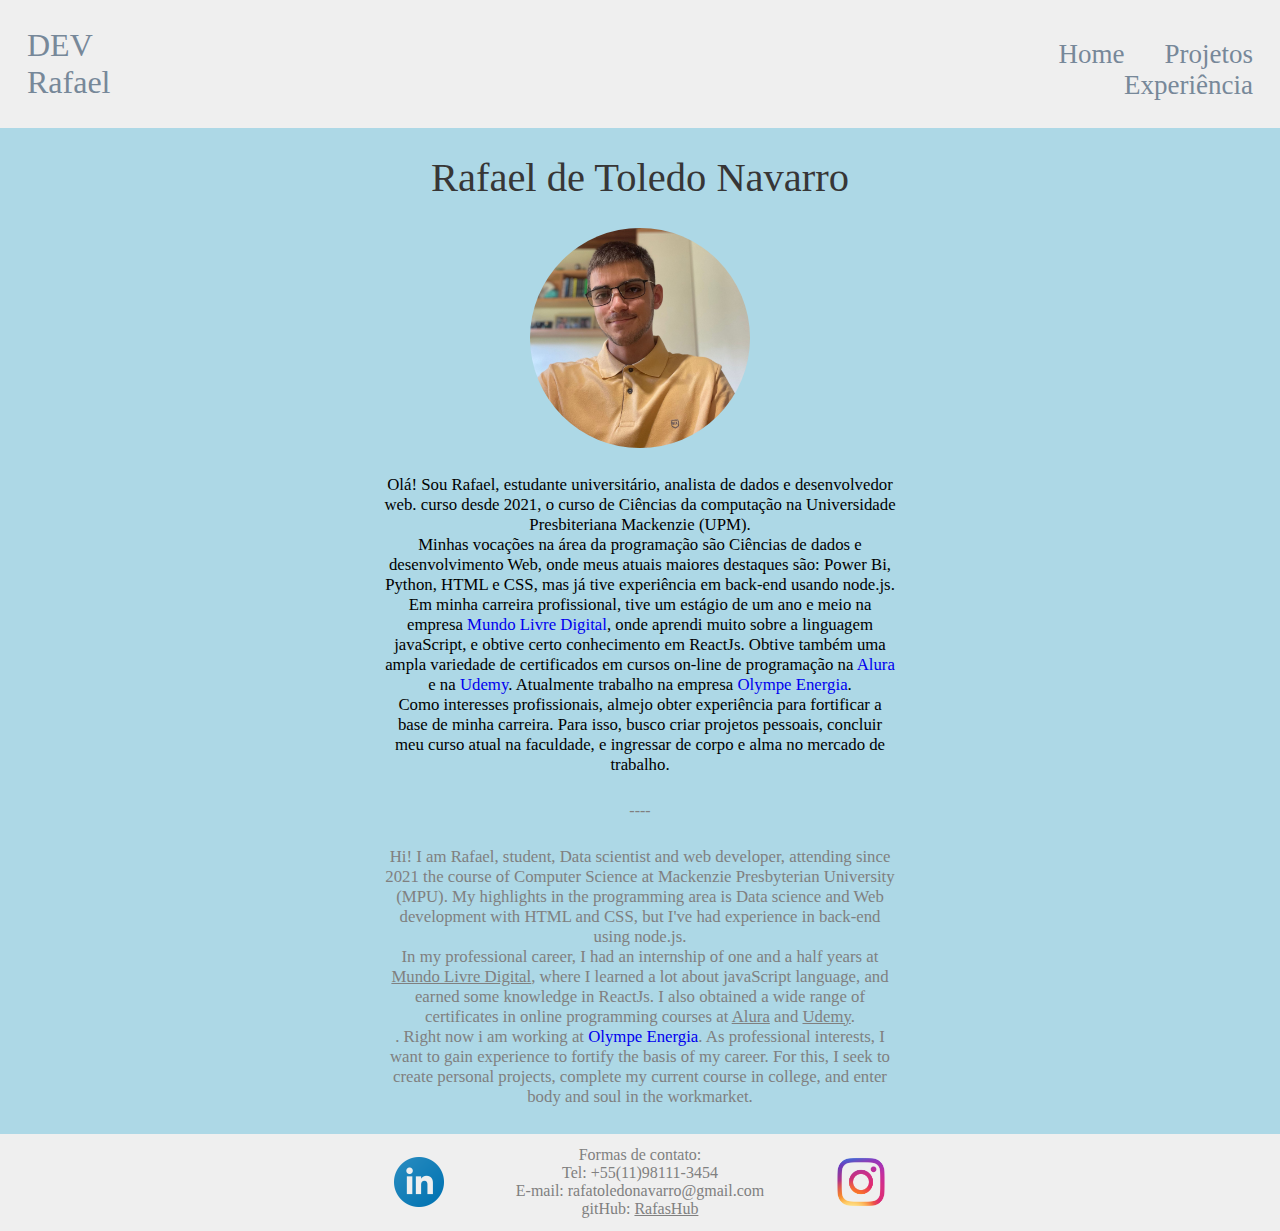
<file: index.html>
<!DOCTYPE html>
<html lang="pt-br">
  <head>
    <meta charset="UTF-8" />
    <meta http-equiv="X-UA-Compatible" content="IE=edge" />
    <meta name="viewport" content="width=device-width, initial-scale=1.0" />
    <link rel="stylesheet" href="style.css" />
    <title>Portfolio HTML</title>
  </head>
  <body>
    <header>
      <h1 class="titulo">DEV Rafael</h1>
      <nav class="menu">
        <ul class="listaLinks">
          <li class="itemNav">
            <a class="linkNav" href="./index.html">Home</a>
          </li>
          <li class="itemNav">
            <a class="linkNav" href="./projetos.html">Projetos</a>
          </li>
          <li class="itemNav">
            <a class="linkNav" href="./experiencia.html">Experiência</a>
          </li>
        </ul>
      </nav>
    </header>

    <main>
      <div class="container">
        <h2 class="nomeApresentacao">Rafael de Toledo Navarro</h2>
        <div class="containerFoto">
          <img class="perfil" src="./assets/rafael.jpg" alt="rafaelNavarro" />
        </div>
        <p class="paragrafo">
          Olá! Sou Rafael, estudante universitário, analista de dados e desenvolvedor web.
          curso desde 2021, o curso de Ciências
          da computação na Universidade Presbiteriana Mackenzie (UPM). <br />
          Minhas vocações na área da programação são Ciências de dados e desenvolvimento Web, onde
          meus atuais maiores destaques são: Power Bi, Python, HTML e CSS, mas já tive experiência
          em back-end usando node.js.
          <br />Em minha carreira profissional, tive um estágio de um ano e meio
          na empresa
          <a class="linkParagrafo" href="https://mundolivredigital.com.br/"
            >Mundo Livre Digital</a
          >, onde aprendi muito sobre a linguagem javaScript, e obtive certo
          conhecimento em ReactJs. Obtive também uma ampla variedade de
          certificados em cursos on-line de programação na
          <a class="linkParagrafo" href="https://www.alura.com.br/">Alura</a> e
          na
          <a class="linkParagrafo" href="https://www.udemy.com/pt/">Udemy</a>.
          Atualmente trabalho na empresa <a class="linkParagrafo" href="https://www.bing.com/search?q=olympe+energia&cvid=b91f63bf6c34451aab9919593cfe834d&aqs=edge.0.0l2j69i64j69i60l3j69i11004.2755j0j9&FORM=ANAB01&PC=DCTS"
            >Olympe Energia</a
          >.
          <br />Como interesses profissionais, almejo obter experiência para
          fortificar a base de minha carreira. Para isso, busco criar projetos
          pessoais, concluir meu
          curso atual na faculdade, e ingressar de corpo e alma no mercado de
          trabalho.
        </p>
        <div class="containerSeparacao"><p class="separacao">----</p></div>
        <p class="paragrafo ingles">
          Hi! I am Rafael, student, Data scientist and web developer, attending since 2021 the course of Computer
          Science at Mackenzie Presbyterian University (MPU). My highlights in the
          programming area is Data science and Web development with HTML and CSS, but I've had experience in back-end using node.js.
          <br />In my professional career, I had an internship of one and a half
          years at
          <a
            class="linkParagrafo ingles linkIngles"
            href="https://mundolivredigital.com.br/"
            >Mundo Livre Digital</a
          >, where I learned a lot about javaScript language, and earned some
          knowledge in ReactJs. I also obtained a wide range of certificates in
          online programming courses at
          <a
            class="linkParagrafo ingles linkIngles"
            href="https://www.alura.com.br/"
            >Alura</a
          >
          and
          <a
            class="linkParagrafo ingles linkIngles"
            href="https://www.udemy.com/pt/"
            >Udemy</a
          >. <br />.
          Right now i am working at <a href = "https://www.bing.com/search?q=olympe+energia&cvid=b91f63bf6c34451aab9919593cfe834d&aqs=edge.0.0l2j69i64j69i60l3j69i11004.2755j0j9&FORM=ANAB01&PC=DCTS">Olympe Energia</a>.
          As professional interests, I want to gain experience to
          fortify the basis of my career. For this, I seek to create personal
          projects, complete my
          current course in college, and enter body and soul in the
          workmarket.
        </p>
      </div>
    </main>

    <footer>
      <div class="containerFooter">
        <a class="linkFooter" href="https://www.linkedin.com/in/dev-rafael-dtn/"
          ><img class="imgFooter" src="./assets/linkedin.png" alt="linkedin"
        /></a>
        <p class="info">
          Formas de contato: <br />
          Tel: +55(11)98111-3454 <br />
          E-mail: rafatoledonavarro@gmail.com <br />
          gitHub:
          <a class="linkGithub" href="https://github.com/RafasHub">RafasHub</a>
        </p>
        <a
          class="linkFooter"
          href="https://www.instagram.com/rafadtn.programador/"
          ><img class="imgFooter" src="./assets/instagram.png" alt="instagram"
        /></a>
      </div>
    </footer>
  </body>
</html>
</file>
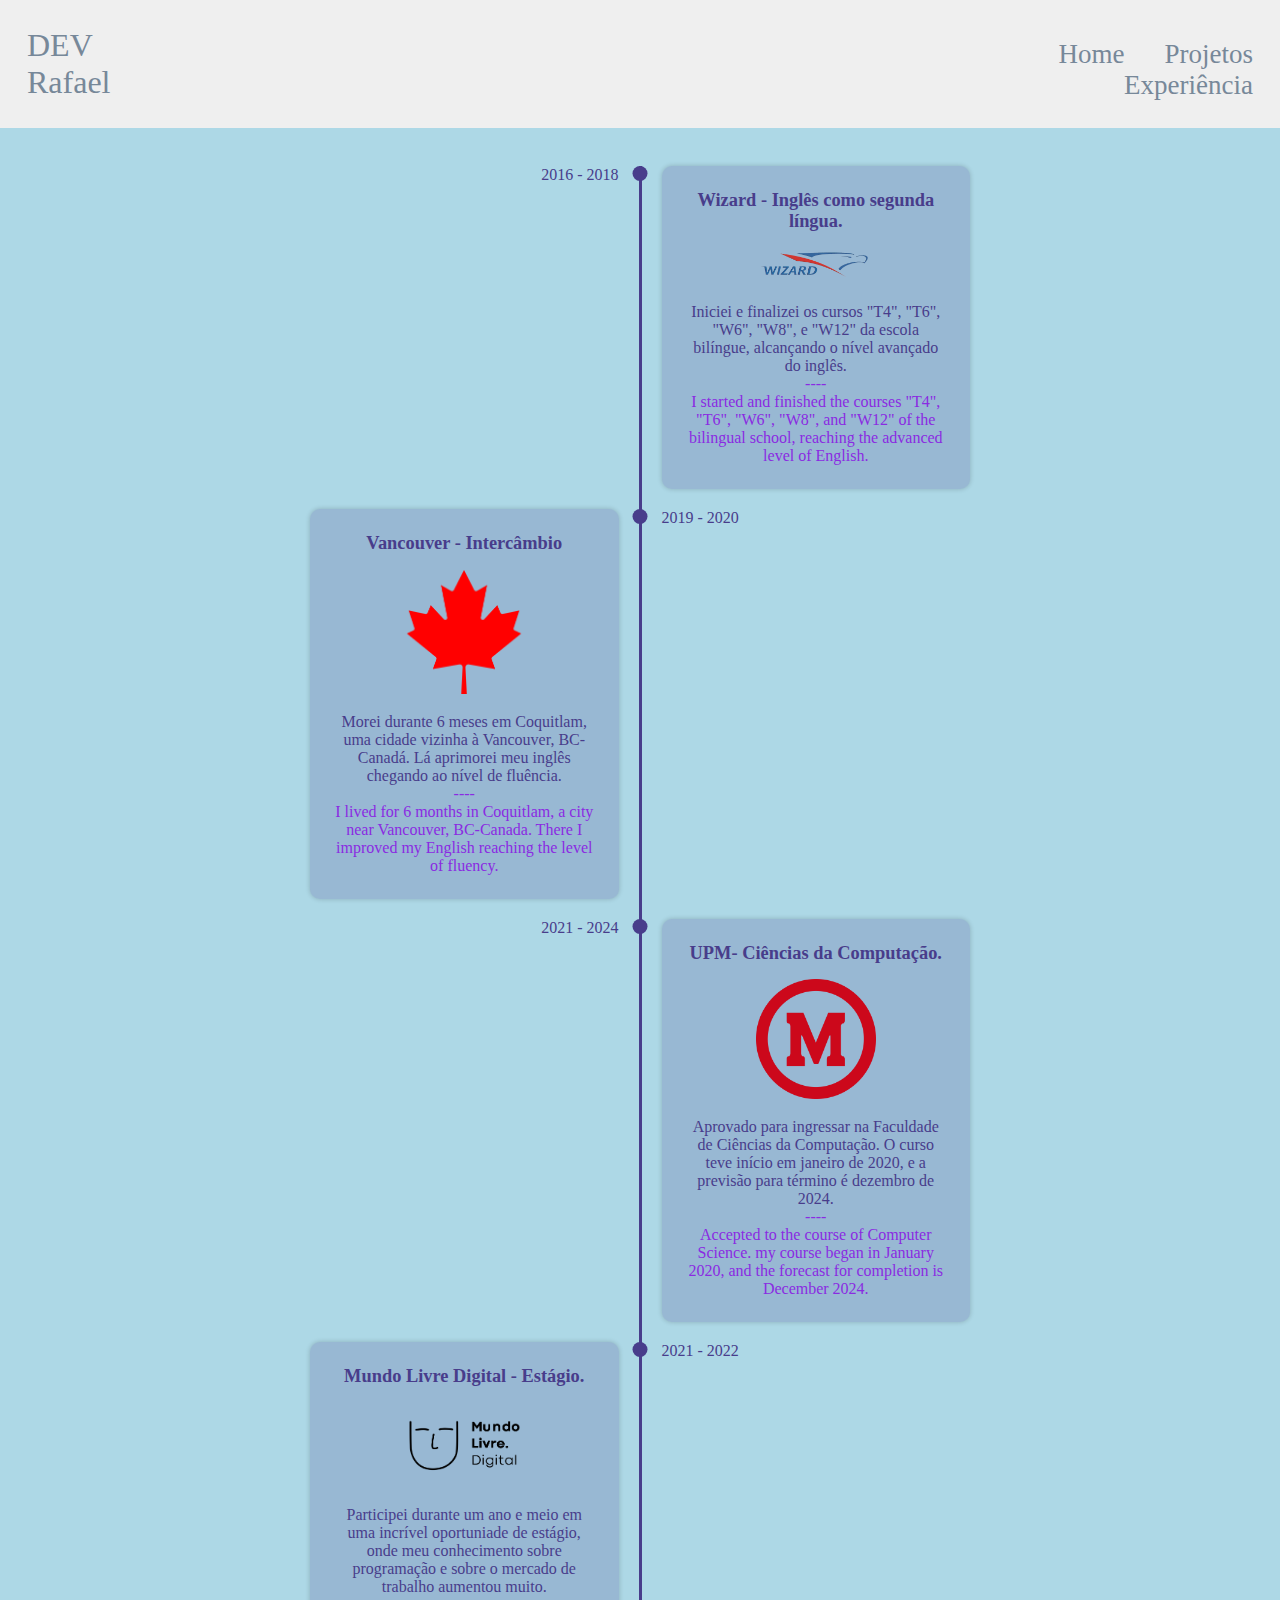
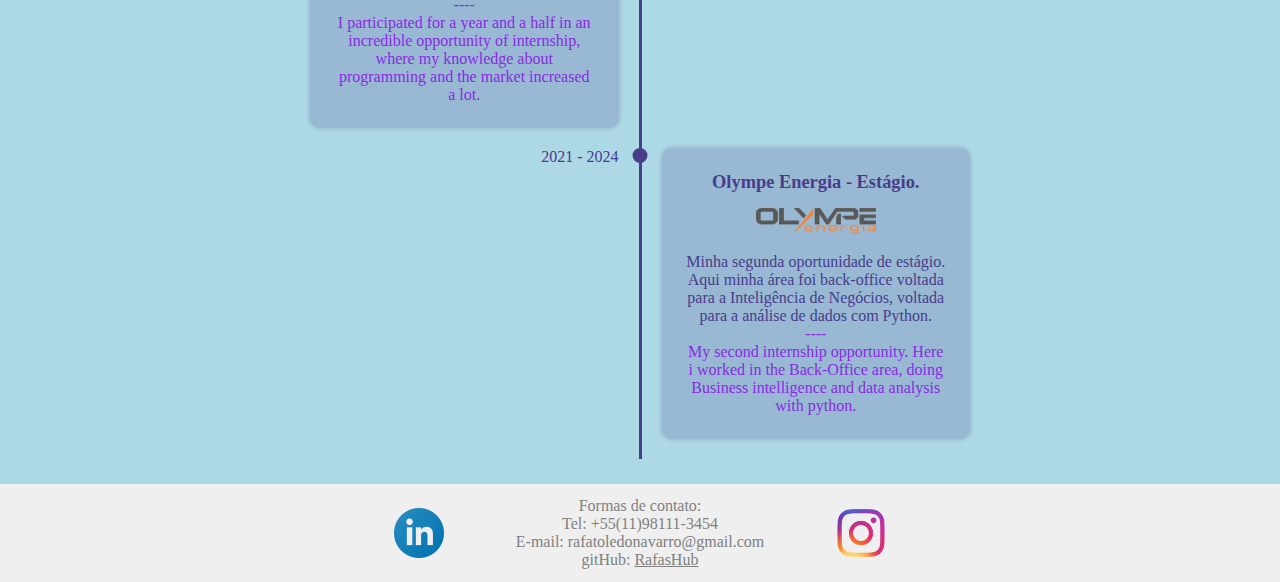
<file: experiencia.html>
<!DOCTYPE html>
<html lang="pt-br">
  <head>
    <meta charset="UTF-8" />
    <meta http-equiv="X-UA-Compatible" content="IE=edge" />
    <meta name="viewport" content="width=device-width, initial-scale=1.0" />
    <link rel="stylesheet" href="style.css" />
    <title>Portfolio HTML</title>
  </head>
  <body>
    <header>
      <h1 class="titulo">DEV Rafael</h1>
      <nav class="menu">
        <ul class="listaLinks">
          <li class="itemNav">
            <a class="linkNav" href="./index.html">Home</a>
          </li>
          <li class="itemNav">
            <a class="linkNav" href="./projetos.html">Projetos</a>
          </li>
          <li class="itemNav">
            <a class="linkNav" href="./experiencia.html">Experiência</a>
          </li>
        </ul>
      </nav>
    </header>

    <main>
      <div class="espaçoBranco"></div>
      <div class="containerTimeline">
        <div class="timelineComponent">
          <div class="timelideDate timelineDateRight">2016 - 2018</div>
        </div>
        <div class="timelineMiddle">
          <div class="timelinePoint"></div>
        </div>
        <div class="timelineComponent timelineComponentBG">
          <h2 class="timelineTitle">Wizard - Inglês como segunda língua.</h2>
          <img class="timelineIMG" src="./assets/wizard.png" alt="wizard" />
          <p class="timelineText">
            Iniciei e finalizei os cursos "T4", "T6", "W6", "W8", e "W12" da
            escola bilíngue, alcançando o nível avançado do inglês.
          </p>
          <div class="containerSeparacao"><p class="inglesazul">----</p></div>
              <p class="textoItem inglesazul">
                I started and finished the courses "T4", "T6", "W6", "W8", and "W12" of the
            bilingual school, reaching the advanced level of English.
              </p>
        </div>

        <div class="timelineComponent timelineComponentBG">
          <h2 class="timelineTitle">Vancouver - Intercâmbio</h2>
          <img class="timelineIMG" src="./assets/canada.png" alt="canada" />
          <p class="timelineText">
            Morei durante 6 meses em Coquitlam, uma cidade vizinha à Vancouver,
             BC-Canadá. Lá aprimorei meu inglês chegando ao nível de fluência.
          </p>
          <div class="containerSeparacao"><p class="inglesazul">----</p></div>
              <p class="textoItem inglesazul">
                I lived for 6 months in Coquitlam, a city near Vancouver,
             BC-Canada. There I improved my English reaching the level of fluency.
              </p>
        </div>
        <div class="timelineMiddle">
          <div class="timelinePoint"></div>
        </div>
        <div class="timelineComponent">
          <div class="timelideDate timelineDateLeft">2019 - 2020</div>
        </div>

        <div class="timelineComponent">
          <div class="timelideDate timelineDateRight">2021 - 2024</div>
        </div>
        <div class="timelineMiddle">
          <div class="timelinePoint"></div>
        </div>
        <div class="timelineComponent timelineComponentBG">
          <h2 class="timelineTitle">UPM- Ciências da Computação.</h2>
          <img
            class="timelineIMG"
            src="./assets/mackenzie.png"
            alt="mackenzie"
          />
          <p class="timelineText">
            Aprovado para ingressar na Faculdade de Ciências da Computação. O
            curso teve início em janeiro de 2020, e a previsão para término é
            dezembro de 2024.
          </p>
          <div class="containerSeparacao"><p class="inglesazul">----</p></div>
              <p class="textoItem inglesazul">
                Accepted to the course of Computer Science. my
            course began in January 2020, and the forecast for completion is
            December 2024.
              </p>
        </div>

        <div class="timelineComponent timelineComponentBG">
          <h2 class="timelineTitle">Mundo Livre Digital - Estágio.</h2>
          <img class="timelineIMG" src="./assets/mld.png" alt="estagio" />
          <p class="timelineText">
            Participei durante um ano e meio em uma incrível oportuniade de
            estágio, onde meu conhecimento sobre programação e sobre o mercado
            de trabalho aumentou muito.
          </p>
          <div class="containerSeparacao"><p class="inglesazul">----</p></div>
              <p class="textoItem inglesazul">
                I participated for a year and a half in an incredible opportunity of
            internship, where my knowledge about programming and the market
            increased a lot.
              </p>
        </div>
        <div class="timelineMiddle">
          <div class="timelinePoint"></div>
        </div>
        <div class="timelineComponent">
          <div class="timelideDate timelineDateLeft">2021 - 2022</div>
        </div>

        <div class="timelineComponent">
          <div class="timelideDate timelineDateRight">2021 - 2024</div>
        </div>
        <div class="timelineMiddle">
          <div class="timelinePoint"></div>
        </div>
        <div class="timelineComponent timelineComponentBG">
          <h2 class="timelineTitle">Olympe Energia - Estágio.</h2>
          <img
            class="timelineIMG"
            src="./assets/download-removebg-preview.png"
            alt="olympe"
          />
          <p class="timelineText">
            Minha segunda oportunidade de estágio. Aqui minha área foi back-office voltada para a Inteligência de Negócios,
             voltada para a análise de dados com Python.
          </p>
          <div class="containerSeparacao"><p class="inglesazul">----</p></div>
              <p class="textoItem inglesazul">
                My second internship opportunity. Here i worked in the Back-Office area,  doing Business intelligence and data analysis with python.
              </p>
        </div>

      </div>
    </main>

    <footer>
      <div class="containerFooter">
        <a class="linkFooter" href="https://www.linkedin.com/in/dev-rafael-dtn/"
          ><img class="imgFooter" src="./assets/linkedin.png" alt="linkedin"
        /></a>
        <p class="info">
          Formas de contato: <br />
          Tel: +55(11)98111-3454 <br />
          E-mail: rafatoledonavarro@gmail.com <br />
          gitHub:
          <a class="linkGithub" href="https://github.com/RafasHub">RafasHub</a>
        </p>
        <a
          class="linkFooter"
          href="https://www.instagram.com/rafadtn.programador/"
          ><img class="imgFooter" src="./assets/instagram.png" alt="instagram"
        /></a>
      </div>
    </footer>
  </body>
</html>
</file>
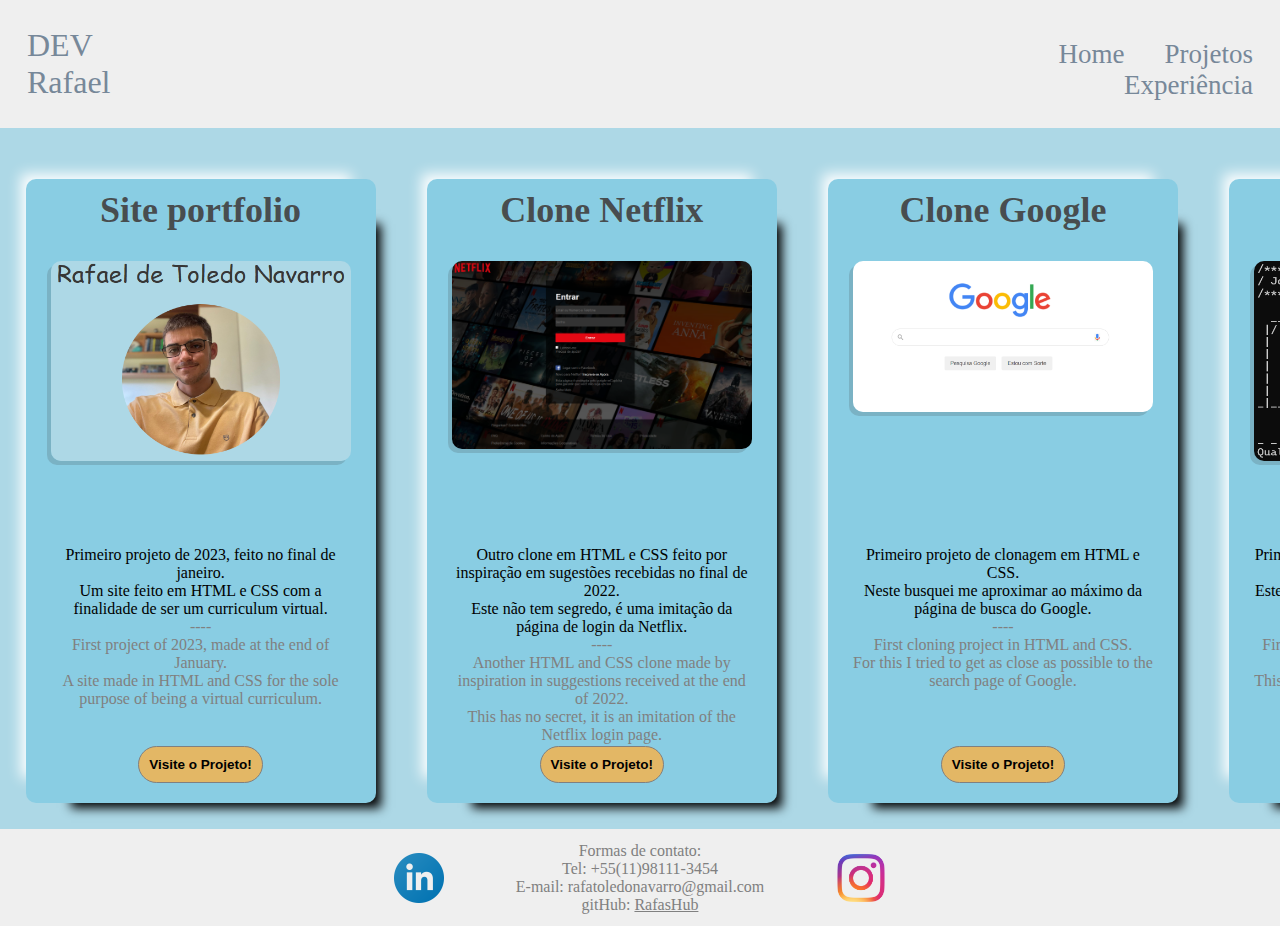
<file: projetos.html>
<!DOCTYPE html>
<html lang="pt-br">
  <head>
    <meta charset="UTF-8" />
    <meta http-equiv="X-UA-Compatible" content="IE=edge" />
    <meta name="viewport" content="width=device-width, initial-scale=1.0" />
    <link rel="stylesheet" href="style.css" />
    <title>Portfolio HTML</title>
  </head>
  <body>
    <header>
      <h1 class="titulo">DEV Rafael</h1>
      <nav class="menu">
        <ul class="listaLinks">
          <li class="itemNav">
            <a class="linkNav" href="./index.html">Home</a>
          </li>
          <li class="itemNav">
            <a class="linkNav" href="./projetos.html">Projetos</a>
          </li>
          <li class="itemNav">
            <a class="linkNav" href="./experiencia.html">Experiência</a>
          </li>
        </ul>
      </nav>
    </header>

    <main>
      <div class="projetosRafa">
        <ul class="listaProjetos">
          <li class="projeto">
            <h3 class="tituloProjeto">Site portfolio</h3>
            <div class="containerImagem">
              <img
                class="imagemItem"
                src="./assets/sitePortfolio.png"
                alt="portfolio"
              />
            </div>
            <div class="containerTexto">
              <p class="textoItem">
                Primeiro projeto de 2023, feito no final de janeiro. <br />Um
                site feito em HTML e CSS com a finalidade de ser um curriculum
                virtual.
              </p>
              <div class="containerSeparacao"><p class="separacao">----</p></div>
              <p class="textoItem ingles">
                First project of 2023, made at the end of January. <br />A
                site made in HTML and CSS for the sole purpose of being a virtual curriculum.
              </p>
            </div>
            <button class="linkProjeto">
              <a
                class="textoBotao"
                href="https://github.com/RafasHub/portfolioSite"
                >Visite o Projeto!</a
              >
            </button>
          </li>
          <li class="projeto">
            <h3 class="tituloProjeto">Clone Netflix</h3>
            <div class="containerImagem">
              <img
                class="imagemItem"
                src="./assets/netflix.png"
                alt="netflix"
              />
            </div>
            <div class="containerTexto">
              <p class="textoItem">
                Outro clone em HTML e CSS feito por inspiração em sugestões
                recebidas no final de 2022.<br />
                Este não tem segredo, é uma imitação da página de login da
                Netflix.
              </p>
              <div class="containerSeparacao"><p class="separacao">----</p></div>
              <p class="textoItem ingles">
                Another HTML and CSS clone made by inspiration in suggestions
                received at the end of 2022.<br />
                This has no secret, it is an imitation of the Netflix login page.
              </p>
            </div>
            <button class="linkProjeto">
              <a
                class="textoBotao"
                href="https://github.com/RafasHub/cloneNetflix"
                >Visite o Projeto!</a
              >
            </button>
          </li>
          <li class="projeto">
            <h3 class="tituloProjeto">Clone Google</h3>
            <div class="containerImagem">
              <img class="imagemItem" src="./assets/google.png" alt="google" />
            </div>
            <div class="containerTexto">
              <p class="textoItem">
                Primeiro projeto de clonagem em HTML e CSS. <br />
                Neste busquei me aproximar ao máximo da página de busca do
                Google.
              </p>
              <div class="containerSeparacao"><p class="separacao">----</p></div>
              <p class="textoItem ingles">
                First cloning project in HTML and CSS. <br />
                For this I tried to get as close as possible to the search page of 
                Google.
              </p>
            </div>
            <button class="linkProjeto">
              <a
                class="textoBotao"
                href="https://github.com/RafasHub/GoogleHTML-CSS"
                >Visite o Projeto!</a
              >
            </button>
          </li>
          <li class="projeto">
            <h3 class="tituloProjeto">Jogo da Forca</h3>
            <div class="containerImagem">
              <img class="imagemItem" src="./assets/forca.png" alt="forca" />
            </div>
            <div class="containerTexto">
              <p class="textoItem">
                Primeiro projeto em C, feito em 2022 no curso de C da Alura.
                <br />
                Este jogo permite armazenar mais palavras em um BDD.
              </p>
              <div class="containerSeparacao"><p class="separacao">----</p></div>
              <p class="textoItem ingles">
                First project in C, made in 2022 in Alura's C language course.
                <br />
                This game allows you to store more words in a database.
              </p>
            </div>
            <button class="linkProjeto">
              <a
                class="textoBotao"
                href="https://github.com/RafasHub/jogoDaForcaC"
                >Visite o Projeto!</a
              >
            </button>
          </li>
        </ul>
      </div>
    </main>

    <footer>
      <div class="containerFooter">
        <a class="linkFooter" href="https://www.linkedin.com/in/dev-rafael-dtn/"
          ><img class="imgFooter" src="./assets/linkedin.png" alt="linkedin"
        /></a>
        <p class="info">
          Formas de contato: <br />
          Tel: +55(11)98111-3454 <br />
          E-mail: rafatoledonavarro@gmail.com <br />
          gitHub:
          <a class="linkGithub" href="https://github.com/RafasHub">RafasHub</a>
        </p>
        <a
          class="linkFooter"
          href="https://www.instagram.com/rafadtn.programador/"
          ><img class="imgFooter" src="./assets/instagram.png" alt="instagram"
        /></a>
      </div>
    </footer>
  </body>
</html>
</file>
<file: style.css>
/*reset css*/
*,
*:after,
*:before {
  margin: 0;
  padding: 0;
  box-sizing: border-box;
  text-decoration: none;
}

body {
  font-size: 100%;
  list-style-type: none;
}

header {
  background-color: #efefef;
  width: 100%;
  height: 11%;
  display: flex;
  padding: 3vh;
  flex-direction: row;
  position: sticky;
}
main {
  background-color: lightblue;
}
footer {
  width: 100%;
  height: auto;
  align-items: center;
  text-align: center;
  margin: 0 auto;
  background-color: #efefef;
  display: flex;
}

.titulo {
  align-self: flex-start;
  font-weight: 500;
  font-family: "Times New Roman", Times, serif;
  color: lightslategray;
  vertical-align: middle;
  padding-right: 60%;
}

.listaLinks {
  align-self: flex-end;
  vertical-align: middle;
  text-align: right;
}

.itemNav {
  display: inline-block;
  color: lightslategray;
}

.separacao{
  color: grey
}

.ingles{
  color: grey;
}
.inglesazul{
  color: blueviolet;
}
.linkIngles{
  text-decoration: underline;
}

.linkNav {
  color: inherit;
  text-decoration: none;
  font-size: 3vh;
  font-style: normal;
  padding-left: 4vh;
}
.menu {
  align-self: flex-end;
}
.linkNav:active {
  color: gray;
  text-decoration: underline;
  text-decoration-color: grey;
}
.linkNav:hover {
  text-decoration: underline;
  text-decoration-color: grey;
  color: grey;
}

.container {
  padding-top: 2%;
  text-align: center;
  margin: 0 auto;
  align-content: center;
  height: auto;
  width: 100%;
  display: flex;
  flex-direction: column;
}

.nomeApresentacao {
  font-family: "Handlee", cursive;
  font-weight: 400;
  font-size: 4.5vh;
  color: #373636;
  padding-bottom: 3vh;
  animation: fadeIn 1s;
}

.containerFoto{
  overflow: hidden;
  width: 220px;
  height: 220px;
  border-radius: 50%;
  margin: 0 auto;
  text-align: center;
}
.perfil {
  margin: 0 auto;
  animation: fadeIn 1s;
  width: 220px;
  height: auto;
}
.paragrafo {
  width: 40%;
  font-family: Cambria, Cochin, Georgia, Times, "Times New Roman", serif;
  text-align: center;
  align-self: center;
  padding-top: 3vh;
  padding-bottom: 3vh;
  font-size: 1.05em;
  animation: fadeIn 1.5s;
}

.containerFooter {
  margin: 0 auto;
  display: flex;
  align-items: center;
  text-align: center;
  padding: 1%;
}

.linkFooter {
  width: 50px;
  height: 50px;
}

.imgFooter {
  width: 50px;
  height: 50px;
}

.info {
  color: grey;
  padding-left: 8vh;
  padding-right: 8vh;
}

@keyframes fadeIn {
  0% {
    opacity: 0;
  }
  100% {
    opacity: 1;
  }
}

.projetosRafa {
  padding-top: 0%;
  margin: 0;
  animation: fadeIn 1.5s;
}

.listaProjetos {
  padding-top: 2%;
  text-align: center;
  align-items: center;
  align-self: center;
  display: flex;
  overflow: auto;
}

.projeto {
  max-width: 350px;
  display: flex;
  flex-direction: column;
  align-items: center;
  border-radius: 10px;
  min-height: 540px;
  max-height: auto;
  margin: 2%;
  flex: 1 0 calc(50% - 10px);
  background-color: rgb(137, 205, 227);
  box-shadow: -15px -15px 13px -10px rgba(255, 255, 255, 1),
    25px 25px 10px -20px rgba(0, 0, 0, 1);
}

.containerImagem {
  min-height: 35vh;
  width: auto;
}
.imagemItem {
  min-width: 300px;
  max-width: 300px;
  height: auto;
  max-height: 200px;
  border-radius: 10px;
  box-shadow: -4px 4px #3736362e;
  margin-top: 30px;
}

.textoItem {
  font-family: Cambria, Cochin, Georgia, Times, "Times New Roman", serif;
}

.tituloProjeto {
  font-size: 4vh;
  color: rgba(66, 64, 64, 0.918);
  padding-top: 10px;
}

.linkProjeto {
  background-color: rgb(227, 183, 101);
  border-radius: 20px;
  border: solid 1px grey;
  align-self: center;
  padding: 10px;
  margin-bottom: 20px;
}
.linkProjeto:hover {
  background-color: orange;
  cursor: pointer;
}

.textoBotao {
  color: black;
  font-size: 1.5vh;
  font-weight: bold;
  font-family: sans-serif;
  margin-bottom: 20px;
}

.containerTexto {
  min-height: 200px;
  width: 300px;
  align-self: center;
  text-align: center;
}

.containerTimeline {
  margin: 0 auto;
  max-width: 750px;
  padding: 25px;
  display: grid;
  grid-template-columns: 1fr 3px 1fr;
  font-family: Cambria, Cochin, Georgia, Times, "Times New Roman", serif;
  color: darkslateblue;
  animation: fadeIn 1.5s;
}

.timelineComponent {
  margin: 0 20px 20px 20px;
}

.timelineComponentBG {
  padding: 1.5em;
  background-color: rgba(71, 61, 139, 0.208);
  box-shadow: 0 0 5px rgba(0, 0, 0, 0.2);
  border-radius: 10px;
  text-align: center;
}

.timelineDateRight {
  text-align: right;
}

.timelineDateLeft {
  text-align: left;
}

.timelineMiddle {
  position: relative;
  background-color: darkslateblue;
}

.timelinePoint {
  position: absolute;
  top: 0;
  left: 50%;
  width: 15px;
  height: 15px;
  background: darkslateblue;
  transform: translateX(-50%);
  border-radius: 50%;
}
.espaçoBranco {
  padding-top: 1%;
}

.timelineTitle {
  margin: 0;
  font-size: 1.15em;
  font-weight: bold;
  text-align: center;
}

.timelineIMG {
  text-align: center;
  max-width: 150px;
  min-width: 150px;
  height: auto;
  padding: 15px;
}

.timelineText {
  text-align: center;
  font-family: Cambria, Cochin, Georgia, Times, "Times New Roman", serif;
}

.linkGithub {
  color: grey;
  text-decoration: underline;
}

.linkGithub:hover {
  color: black;
}

@media screen and (max-width: 480px) {
  header {
    flex-direction: column;
    height: auto;
    min-width: 410px;
  }
  main {
    flex-direction: column;
    height: auto;
    min-width: 410px;
  }

  footer {
    flex-direction: column;
    height: auto;
    min-width: 410px;
  }
  .titulo {
    padding: 0;
    align-self: flex-start;
    display: inline-block;
  }
  .menu {
    align-self: flex-end;
    margin-left: 20%;
    padding-top: 0;
    padding-bottom: 0;
    border-radius: 10px;
    display: inline-block;
  }
  .listaLinks:last-child {
    padding-right: 3vh;
  }

  .paragrafo {
    min-width: 500px;
  }
  .containerTimeline {
    width: 400px;
    overflow: scroll;
  }
}

@media screen and (max-width: 1160px) {
  header {
    flex-direction: column;
    height: auto;
  }
  .titulo {
    padding: 0;
    align-self: flex-start;
    display: inline-block;
  }
  .menu {
    align-self: flex-end;
    margin-left: 20%;
    padding-top: 0;
    padding-bottom: 0;
    border-radius: 10px;
    display: inline-block;
  }
  .listaLinks:last-child {
    padding-right: 3vh;
  }

  .paragrafo {
    min-width: 500px;
  }
  .containerTimeline {
    width: 100%;
  }
  .timelineText {
    width: 180px;
    text-align: center;
    margin: 0 auto;
  }
}

@media screen and (max-width: 600px) {
  header {
    display: block;
    height: auto;
    text-align: center;
  }
  .titulo {
    padding: 0;
    align-self: flex-start;
    display: block;
  }
  .menu {
    align-self: flex-end;
    margin-left: 20%;
    padding-top: 1vh;
    padding-bottom: 1vh;

    display: inline-block;

    margin: 0 auto;
  }
  .listaLinks:last-child {
    padding-right: 3vh;
  }

  .paragrafo {
    min-width: 350px;
  }
  .containerTexto {
    display: none;
  }
  .projeto {
    min-height: auto;
    margin-bottom: 10%;
  }
  .imagemItem {
    box-shadow: none;
    padding: 15px;
    border-radius: 20px;
  }
  footer {
    height: auto;
  }
}
</file>
